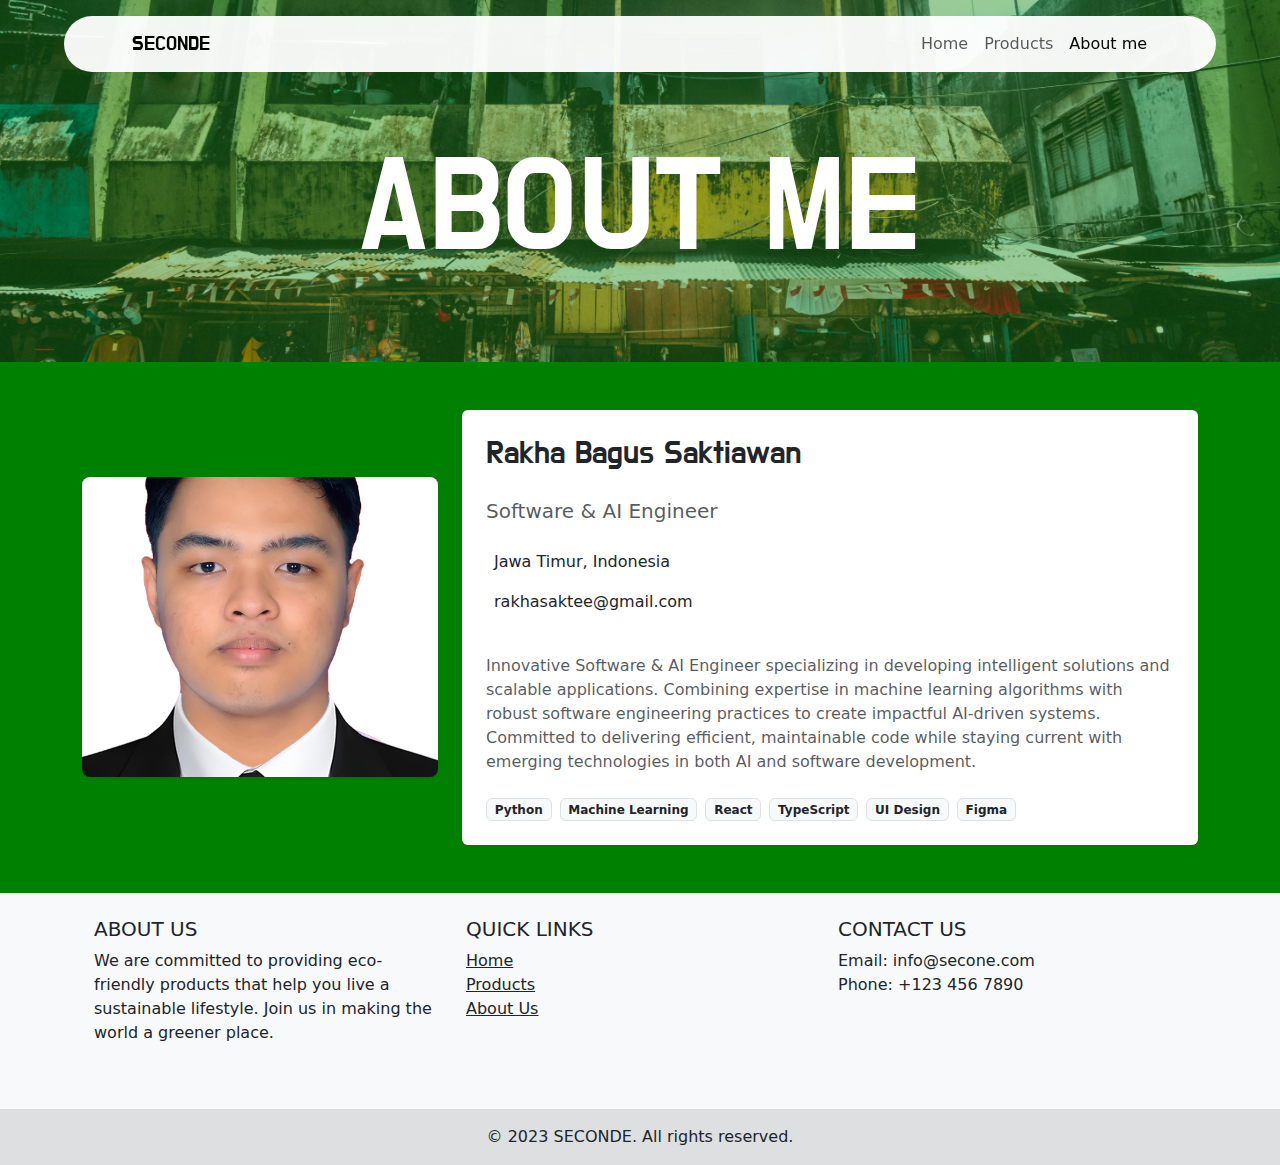
<file: about.html>
<!doctype html>
<html lang="en">

<head>
    <meta charset="utf-8">
    <meta name="viewport" content="width=device-width, initial-scale=1">
    <title>SECOND ONE | About me</title>
    <link rel="shortcut icon"
        href="https://png.pngtree.com/png-vector/20230420/ourmid/pngtree-green-leaf-icon-design-template-vector-image_6710581.png"
        type="image/x-icon">
    <link href="https://cdn.jsdelivr.net/npm/bootstrap@5.3.3/dist/css/bootstrap.min.css" rel="stylesheet"
        integrity="sha384-QWTKZyjpPEjISv5WaRU9OFeRpok6YctnYmDr5pNlyT2bRjXh0JMhjY6hW+ALEwIH" crossorigin="anonymous">
    <link rel="preconnect" href="https://fonts.googleapis.com">
    <link rel="preconnect" href="https://fonts.gstatic.com" crossorigin>
    <link href="https://fonts.googleapis.com/css2?family=Do+Hyeon&display=swap" rel="stylesheet">
    <link rel="stylesheet" href="style.css">
</head>

<body>
    <header>
        <div class="container mt-3">
            <!-- Desktop Navbar -->
            <nav class="navbar navbar-expand-lg bg-body-tertiary rounded-pill d-none d-lg-block"
                style="position: fixed; width: 90%; left: 50%; transform: translateX(-50%); z-index: 1000;">
                <div class="container-fluid">
                    <a class="navbar-brand hyeon" style="margin-left: 5%;" href="index.html">SECONDE</a>
                    <div class="collapse navbar-collapse" id="navbarSupportedContent">
                        <ul class="navbar-nav ms-auto mb-2 mb-lg-0" style="margin-right: 5%;">
                            <li class="nav-item">
                                <a class="nav-link" href="index.html">Home</a>
                            </li>
                            <li class="nav-item">
                                <a class="nav-link" href="product.html">Products</a>
                            </li>
                            <li class="nav-item">
                                <a class="nav-link active" aria-current="page" href="about.html">About me</a>
                            </li>
                        </ul>
                    </div>
                </div>
            </nav>

            <!-- Mobile Navbar -->
            <nav class="navbar bg-body-tertiary d-block d-lg-none rounded-3"
                style="position: fixed; width: 90%; left: 50%; transform: translateX(-50%); z-index: 1000;">
                <div class="container-fluid">
                    <a class="navbar-brand hyeon" href="index.html">SECONDE</a>
                    <button class="navbar-toggler" type="button" data-bs-toggle="offcanvas"
                        data-bs-target="#offcanvasNavbar" aria-controls="offcanvasNavbar"
                        aria-label="Toggle navigation">
                        <span class="navbar-toggler-icon"></span>
                    </button>
                    <div class="offcanvas offcanvas-end" tabindex="-1" id="offcanvasNavbar"
                        aria-labelledby="offcanvasNavbarLabel">
                        <div class="offcanvas-header">
                            <h5 class="offcanvas-title" id="offcanvasNavbarLabel">Menu</h5>
                            <button type="button" class="btn-close" data-bs-dismiss="offcanvas"
                                aria-label="Close"></button>
                        </div>
                        <div class="offcanvas-body">
                            <ul class="navbar-nav">
                                <li class="nav-item">
                                    <a class="nav-link" href="index.html">Home</a>
                                </li>
                                <li class="nav-item">
                                    <a class="nav-link" href="product.html">Products</a>
                                </li>
                                <li class="nav-item">
                                    <a class="nav-link active" aria-current="page" href="about.html">About me</a>
                                </li>
                            </ul>
                        </div>
                    </div>
                </div>
            </nav>

        </div>
    </header>
    <section class="hero vh-50 d-flex align-items-center justify-content-center text-center text-white"
        style="padding-top: 10%; padding-bottom: 5%;">
        <div class="container">
            <h1 class="hyeon-big display-4">ABOUT ME</h1>
        </div>
    </section>
    <section class="container my-5">
        <div class="row g-4 align-items-center">
            <div class="col-md-4">
                <img src="/images/saya.jpg" alt="Your Name" class="img-fluid rounded-3 shadow-sm"
                    style="object-fit: cover; height: 300px; width: 100%;">
            </div>
            <div class="col-md-8">
                <div class="card border-0 shadow-sm">
                    <div class="card-body p-4">
                        <h2 class="card-title hyeon mb-4">Rakha Bagus Saktiawan</h2>
                        <p class="lead text-muted mb-4">Software & AI Engineer</p>

                        <div class="row mb-4">
                            <div class="col-md-6">
                                <p><i class="bi bi-geo-alt me-2"></i>Jawa Timur, Indonesia</p>
                                <p><i class="bi bi-envelope me-2"></i>rakhasaktee@gmail.com</p>
                            </div>
                        </div>

                        <div class="mb-4">
                            <p class="text-muted">Innovative Software & AI Engineer specializing in developing
                                intelligent solutions and scalable applications. Combining expertise in machine learning
                                algorithms with robust software engineering practices to create impactful AI-driven
                                systems. Committed to delivering efficient, maintainable code while staying current with
                                emerging technologies in both AI and software development.</p>
                        </div>
                        <div class="d-flex flex-wrap gap-2">
                            <span class="badge bg-light text-dark border">Python</span>
                            <span class="badge bg-light text-dark border">Machine Learning</span>
                            <span class="badge bg-light text-dark border">React</span>
                            <span class="badge bg-light text-dark border">TypeScript</span>
                            <span class="badge bg-light text-dark border">UI Design</span>
                            <span class="badge bg-light text-dark border">Figma</span>
                        </div>
                    </div>
                </div>
            </div>
        </div>
    </section>


    <footer class="bg-body-tertiary text-center text-lg-start mt-5">
        <div class="container p-4">
            <div class="row">
                <div class="col-lg-4 col-md-12 mb-4">
                    <h5 class="text-uppercase">About Us</h5>
                    <p>
                        We are committed to providing eco-friendly products that help you live a sustainable lifestyle.
                        Join us in making the world a greener place.
                    </p>
                </div>

                <div class="col-lg-4 col-md-6 mb-4">
                    <h5 class="text-uppercase">Quick Links</h5>
                    <ul class="list-unstyled">
                        <li><a href="index.html" class="text-dark">Home</a></li>
                        <li><a href="product.html" class="text-dark">Products</a></li>
                        <li><a href="about.html" class="text-dark">About Us</a></li>
                    </ul>
                </div>

                <div class="col-lg-4 col-md-6 mb-4">
                    <h5 class="text-uppercase">Contact Us</h5>
                    <p>
                        Email: info@secone.com<br>
                        Phone: +123 456 7890
                    </p>
                </div>
            </div>
        </div>

        <div class="text-center p-3" style="background-color: rgba(0, 0, 0, 0.1);">
            © 2023 SECONDE. All rights reserved.
        </div>
    </footer>
    <script src="https://cdn.jsdelivr.net/npm/bootstrap@5.3.3/dist/js/bootstrap.bundle.min.js"
        integrity="sha384-YvpcrYf0tY3lHB60NNkmXc5s9fDVZLESaAA55NDzOxhy9GkcIdslK1eN7N6jIeHz"
        crossorigin="anonymous"></script>
    <script src="https://cdn.jsdelivr.net/npm/@popperjs/core@2.11.8/dist/umd/popper.min.js"
        integrity="sha384-I7E8VVD/ismYTF4hNIPjVp/Zjvgyol6VFvRkX/vR+Vc4jQkC+hVqc2pM8ODewa9r"
        crossorigin="anonymous"></script>
    <script src="https://cdn.jsdelivr.net/npm/bootstrap@5.3.3/dist/js/bootstrap.min.js"
        integrity="sha384-0pUGZvbkm6XF6gxjEnlmuGrJXVbNuzT9qBBavbLwCsOGabYfZo0T0to5eqruptLy"
        crossorigin="anonymous"></script>
</body>

</html>
</file>
<file: style.css>
body {
    background-color: green;
}

header {
    position: fixed;
    width: 100%;
    top: 0;
    left: 0;
    z-index: 10000;
}

.navbar {
    background-color: rgba(255, 255, 255, 0.95) !important; /* Makes background slightly transparent */
}

.hyeon {
    font-family: "Do Hyeon", sans-serif;
    font-weight: 400;
    font-style: bold;
}

.hyeon-big {
    font-family: "Do Hyeon", sans-serif;
    font-size: 15vh;
    font-style: bold;
}

.hero {
    position: relative;
    overflow: hidden;
}

.hero::before {
    content: '';
    position: absolute;
    top: 0;
    left: 0;
    right: 0;
    bottom: 0;
    background-image: url('/images/main.jpg');
    background-size: cover;
    background-position: center;
    opacity: 0.6;
    z-index: 1;
}

.card-img-top {
    height: 80%;
}

.hero .container {
    position: relative;
    z-index: 2;
}

.information {
    background-color: aliceblue;
}

.products {
    position: relative;
    background-image: url('/images/bot-img.jpg');
    background-size: cover;
    background-position: center;
}

.background-overlay {
    position: absolute;
    top: 0;
    left: 0;
    right: 0;
    bottom: 0;
    background-color: rgba(56, 181, 34, 0.5); /* Ganti dengan warna dan opacity yang diinginkan */
    z-index: 1; /* Pastikan overlay berada di bawah konten */
}

.container {
    position: relative;
    z-index: 2; /* Pastikan konten berada di atas overlay */
}

@media only screen and (max-width: 768px) {
    .hyeon-big {
        font-size: 12vh;
    }
}
</file>
